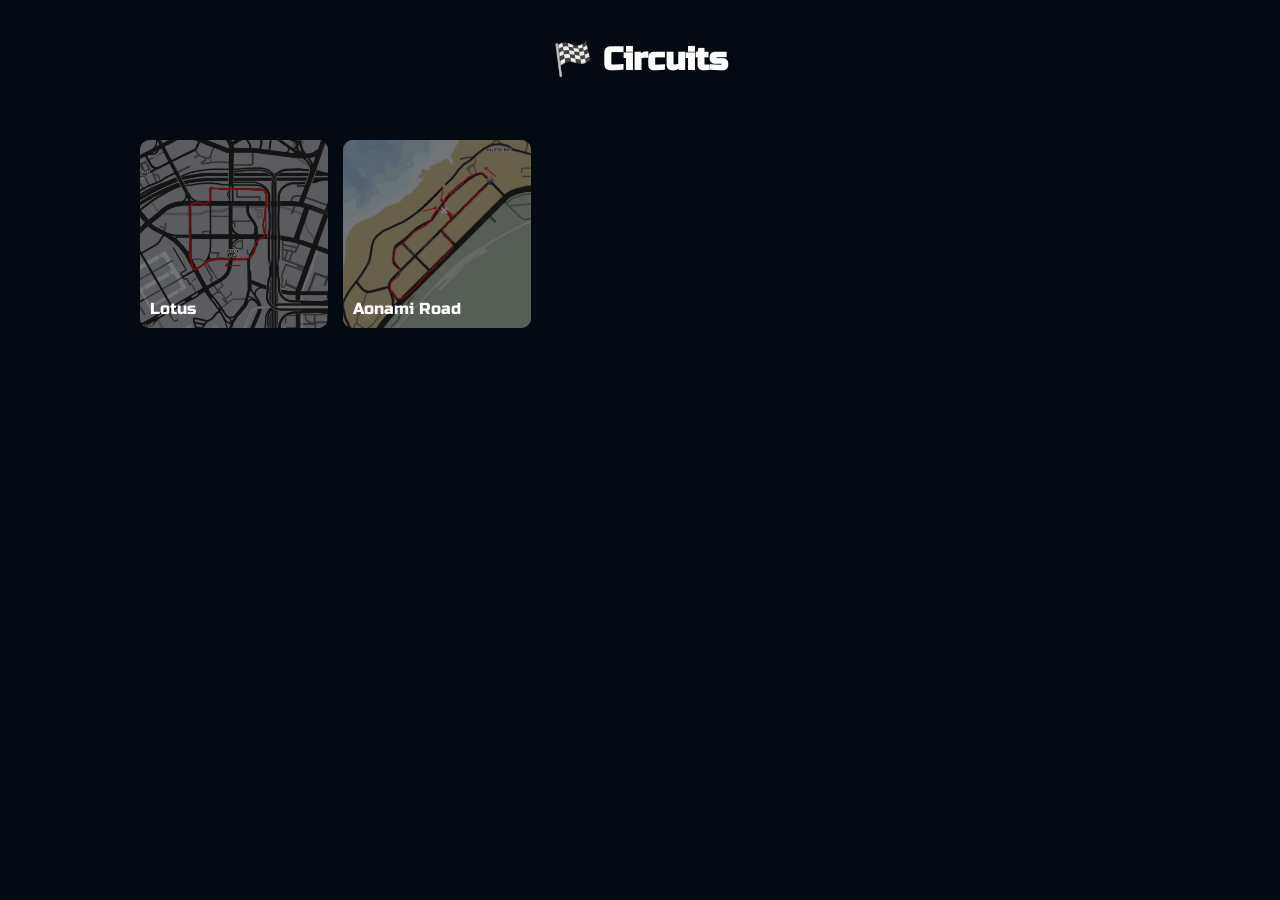
<file: courses.html>
<!DOCTYPE html>
<html lang="fr">
<head>
<meta charset="UTF-8">
<title>Courses</title>

<link href="https://fonts.googleapis.com/css2?family=Russo+One&display=swap" rel="stylesheet">

<style>

body {
    margin:0;
    font-family:'Russo One', sans-serif;
    background:#050a12;
    color:white;
}

/* GRID */
.grid {
    display:grid;
    grid-template-columns:repeat(auto-fill, minmax(160px, 1fr));
    gap:15px;
    padding:40px;
    max-width:1000px;
    margin:auto;
}

.card {
    aspect-ratio:1/1;
    border-radius:10px;
    overflow:hidden;
    position:relative;
    cursor:pointer;
    display:flex;
    align-items:flex-end;
    padding:10px;
}

.card::after {
    content:"";
    position:absolute;
    inset:0;
    background:rgba(0,0,0,0.5);
}

.card span {
    z-index:2;
}

.card:hover {
    transform:scale(1.05);
    box-shadow:0 0 15px #00aaff;
}

/* PANEL */
.panel {
    position:fixed;
    inset:0;
    background:rgba(0,0,0,0.95);
    display:none;
    overflow-y:auto;
    z-index:9999;
}

/* CONTAINER */
.panel-content {
    max-width:900px;
    margin:80px auto;
    display:flex;
    flex-direction:column;
    gap:25px;
}

/* IMAGE */
.track-img {
    width:100%;
    max-height:400px;
    object-fit:contain;
    border-radius:12px;
    border:1px solid rgba(0,170,255,0.2);
}

/* VIDEO */
iframe {
    width:100%;
    height:350px;
    border-radius:12px;
    border:1px solid rgba(0,170,255,0.2);
}

/* INFO BOX */
.info-box {
    background:rgba(255,255,255,0.05);
    border:1px solid rgba(0,170,255,0.2);
    border-radius:12px;
    padding:20px;
    text-align:center;
}

.title {
    font-size:32px;
    margin-bottom:10px;
}

/* CLOSE */
.close {
    position:fixed;
    top:20px;
    right:30px;
    font-size:30px;
    cursor:pointer;
}

</style>
</head>

<body>

<h1 style="text-align:center;margin-top:40px;">🏁 Circuits</h1>

<div class="grid">

<div class="card" style="background:url('Lotus Circuit.png') center/cover;" onclick="openCircuit('c1')">
<span>Lotus</span>
</div>

<div class="card" style="background:url('aonami route.png') center/cover;" onclick="openCircuit('c2')">
<span>Aonami Road</span>
</div>

</div>

<!-- PANEL -->
<div id="panel" class="panel">

<span class="close" onclick="closePanel()">✖</span>

<div class="panel-content">

<img id="track" class="track-img">

<iframe id="video" src="" frameborder="0" allowfullscreen></iframe>

<div class="info-box">
<div class="title" id="title"></div>
<div id="info"></div>
</div>

</div>

</div>

<script>

const circuits = {

c1:{
name:"Lotus",
date:"?",
difficulty:"⭐⭐⭐⭐⭐",
length:"? km",
img:"Lotus Circuit.png",
video:""
},

c2:{
name:"Aonami Road",
date:"?",
difficulty:"⭐⭐⭐",
length:"? km",
img:"aonami route.png",
video:"https://www.youtube.com/embed/RqD3kEDCCz8?autoplay=1&mute=1"
}

};

function openCircuit(id){

let c = circuits[id];

document.getElementById("track").src = c.img;
document.getElementById("video").src = c.video;

document.getElementById("title").innerText = c.name;

document.getElementById("info").innerHTML = `
<b>Date :</b> ${c.date}<br>
<b>Longueur :</b> ${c.length}<br>
<b>Difficulté :</b> ${c.difficulty}
`;

document.getElementById("panel").style.display = "block";
}

function closePanel(){
document.getElementById("panel").style.display = "none";
document.getElementById("video").src = "";
}

</script>

</body>
</html>
</file>
